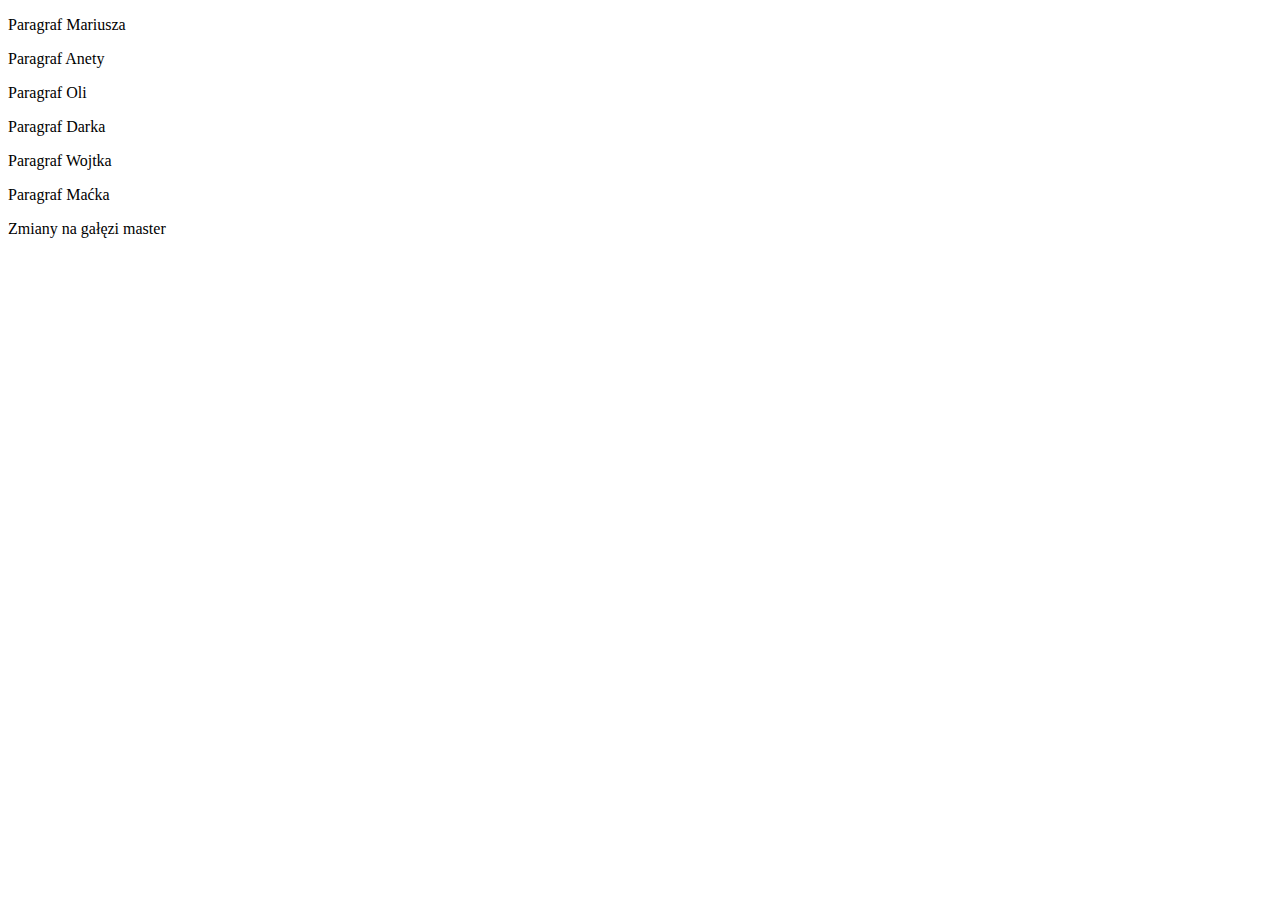
<file: index.html>
<!DOCTYPE html>
<html lang="en">
<head>
    <meta charset="UTF-8">
    <title>Document</title>
</head>
<body>
    <p>Paragraf Mariusza</p>
    <p>Paragraf Anety</p>
    <p>Paragraf Oli</p>
    <p> Paragraf Darka</p>
    <p>Paragraf Wojtka</p>
    <p>Paragraf Maćka</p>

    <p>Zmiany na gałęzi master</p>

    

</body>
</html>
</file>
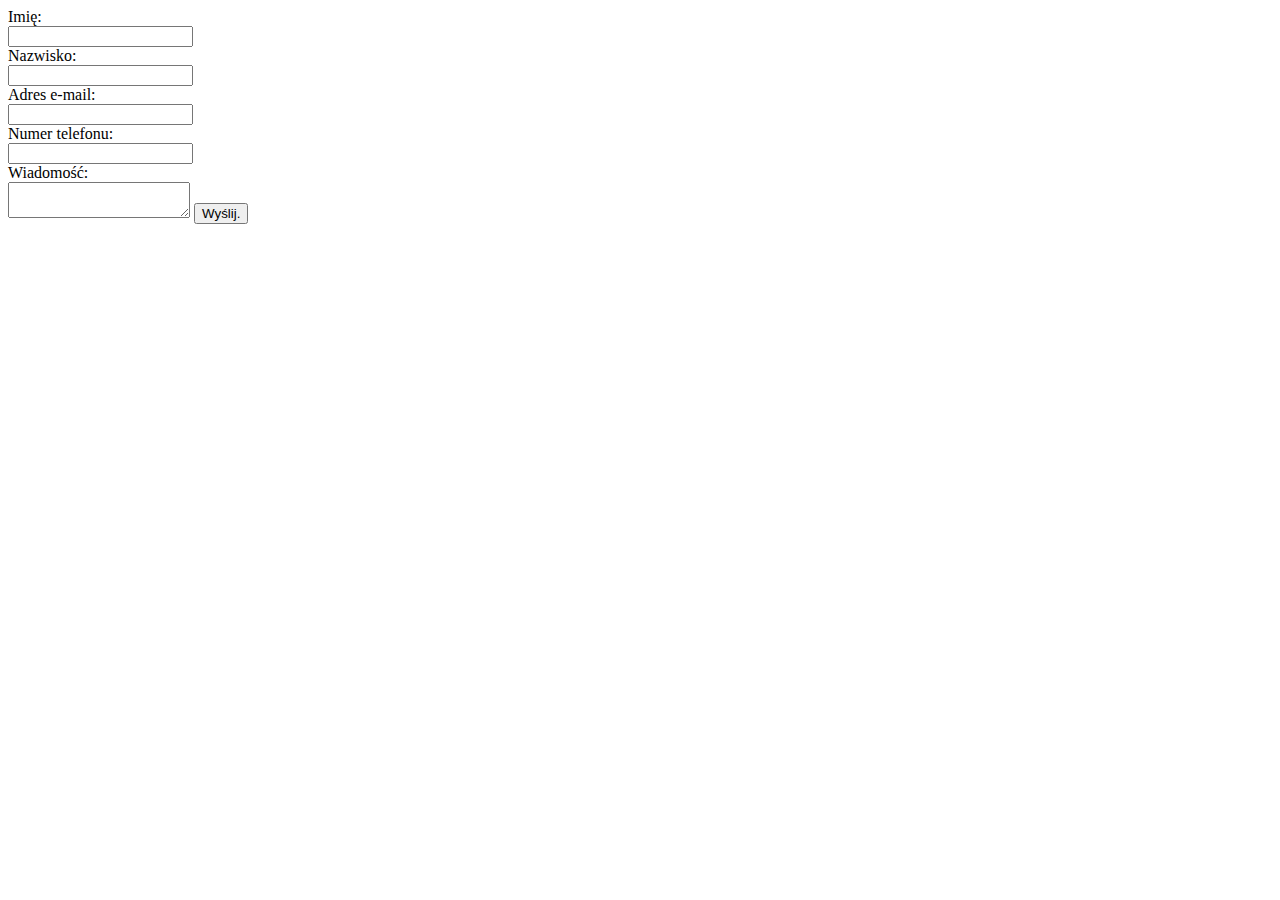
<file: formularz_html/index.html>
<!DOCTYPE html>
<html lang="en">

<head>
    <meta charset="UTF-8">
    <title>Document</title>
</head>

<body>
    <form action="https://formspree.io/dariuszkolaj@gmail.com" method="POST">
        <label for="imie"> Imię:</label><br/>
        <input type="text" name="imie" id="imie"><br/>
        <label for="nazwisko"> Nazwisko:</label><br/>
        <input type="text" name="nazwisko" id="naziwsko"><br/>
        <label for="email"> Adres e-mail:</label><br/>
        <input type="text" name="email" id="email"><br/>
        <label for="numer telefonu"> Numer telefonu:</label><br/>
        <input type="text" name="numer telefonu" id="numer telefonu"><br/>
        <label for="wiadomosc"> Wiadomość:</label><br/>
        <textarea maxlength="1000"></textarea>
        <input type="submit" value="Wyślij.">
    </form>
</body>

</html>
</file>
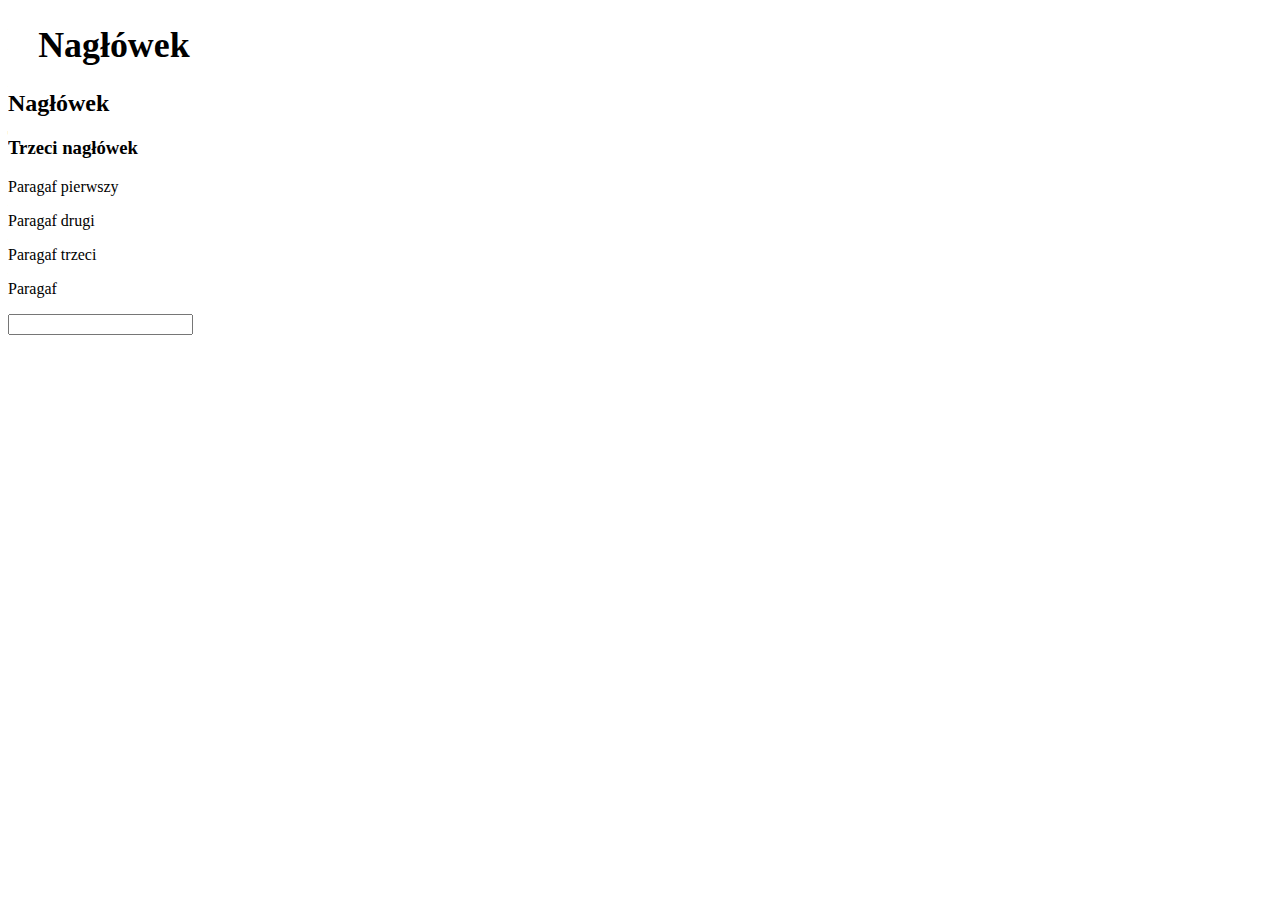
<file: jquery/index.html>
<!DOCTYPE html>
<html lang="pl">

<head>
    <meta charset="UTF-8">
    <title>jQuery</title>
    <link rel="stylesheet" href="css/style.css">
</head>

<body>


    <h1 id="first">Nagłówek</h1>
    <h2 id="second">Nagłówek</h2>
    <h3>Trzeci nagłówek</h3>
    <p class="paragraf">Paragaf pierwszy</p>
    <p class="paragraf">Paragaf drugi</p>
    <div>
        <p class="paragraf">Paragaf trzeci</p>
    </div>
    <p class="paragrafnext">Paragaf</p>
    
    <form action="#" method="post">
        <input id="inputValue" type="text">
    </form>

    <!-- Skrypt jQuery -->
    <script src="js/jquery-3.2.1.min.js"></script>

    <!-- Custom Scripts -->
    <script src="js/6-animacje.js"></script>
</body>

</html>
</file>
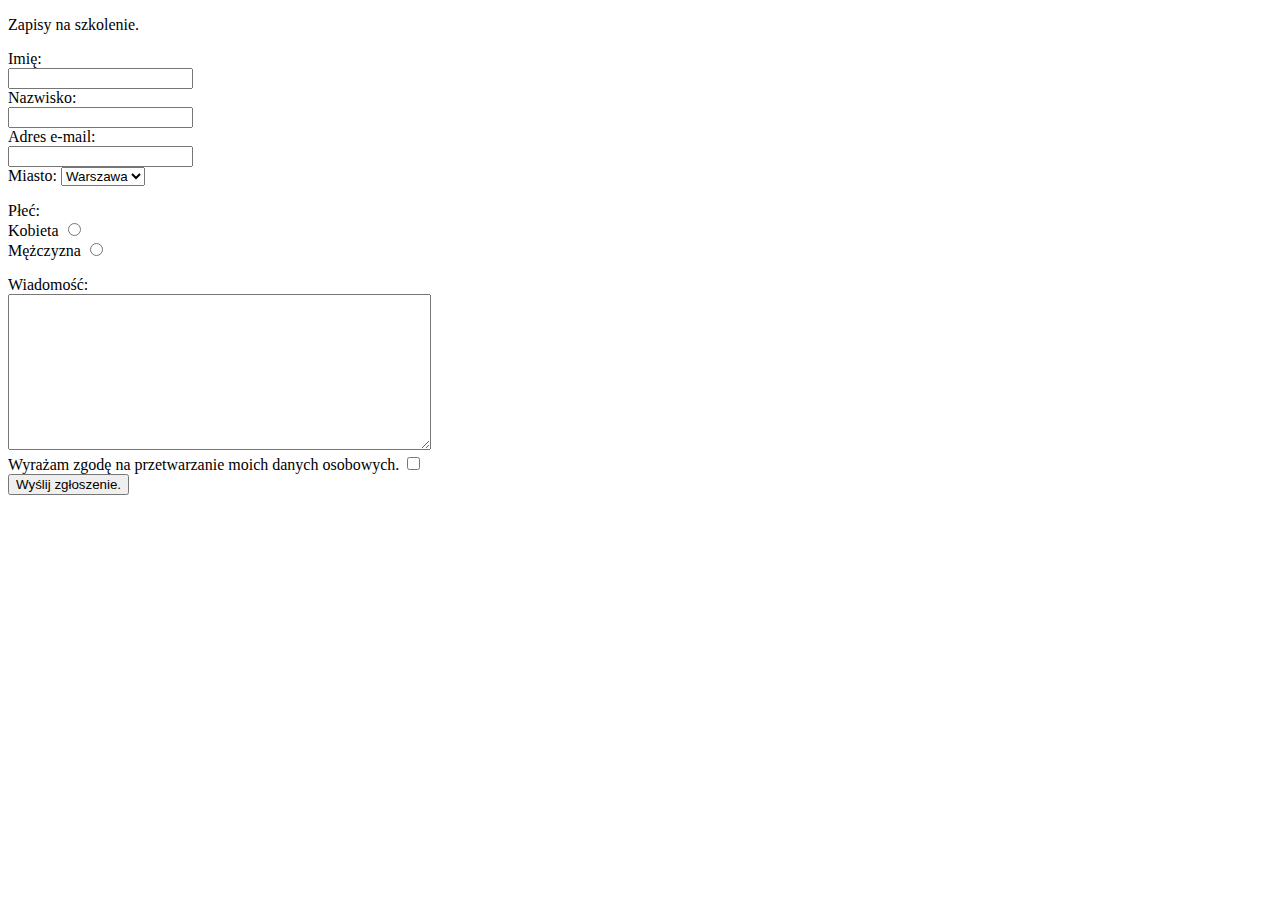
<file: zadanie-domowe-html/index.html>
<!DOCTYPE html>
<html lang="en">

<head>
    <meta charset="UTF-8">
    <title>Formularz zgłoszenia</title>
</head>

<body>
    <p>Zapisy na szkolenie.</p>

    <form action="https://formspree.io/dariuszkolaj@gmail.com" method="POST">

        <label for="imie">Imię:</label><br/>
        <input type="text" name="imie" id="imie"><br/>
        <label for="nazwisko">Nazwisko:</label><br/>
        <input type="text" name="nazwisko" id="nazwisko"><br/>
        <label for="email">Adres e-mail: </label><br/>
        <input type="text" name="email" id="email"><br/>

        <label for="miasto">Miasto:</label>
        <select name="Miasto" id="miasto">
                <option>Warszawa</option>
                <option>Kraków</option>
                <option>Białystok</option>
            </select><br/>

        <p>Płeć:<br/>
            <label for="kobieta">Kobieta</label>
            <input type="radio" name="plec" value="kobieta" /><br/>
            <label for="mezczyzna">Mężczyzna</label>
            <input type="radio" name="plec" value="mezczyna" id="mezczyzna" /><br/>
        </p>

        <label for="wiadomosc">Wiadomość:</label><br/>
        <textarea rows="10" cols="50" name="wiadomosc" id="wiadomosc"></textarea><br/>

        <label for="zgoda">Wyrażam zgodę na przetwarzanie moich danych osobowych.</label>
        <input type="checkbox" name="zgoda" id="zgoda"><br/>

        <input type="submit" value="Wyślij zgłoszenie.">
    </form>
</body>

</html>
</file>
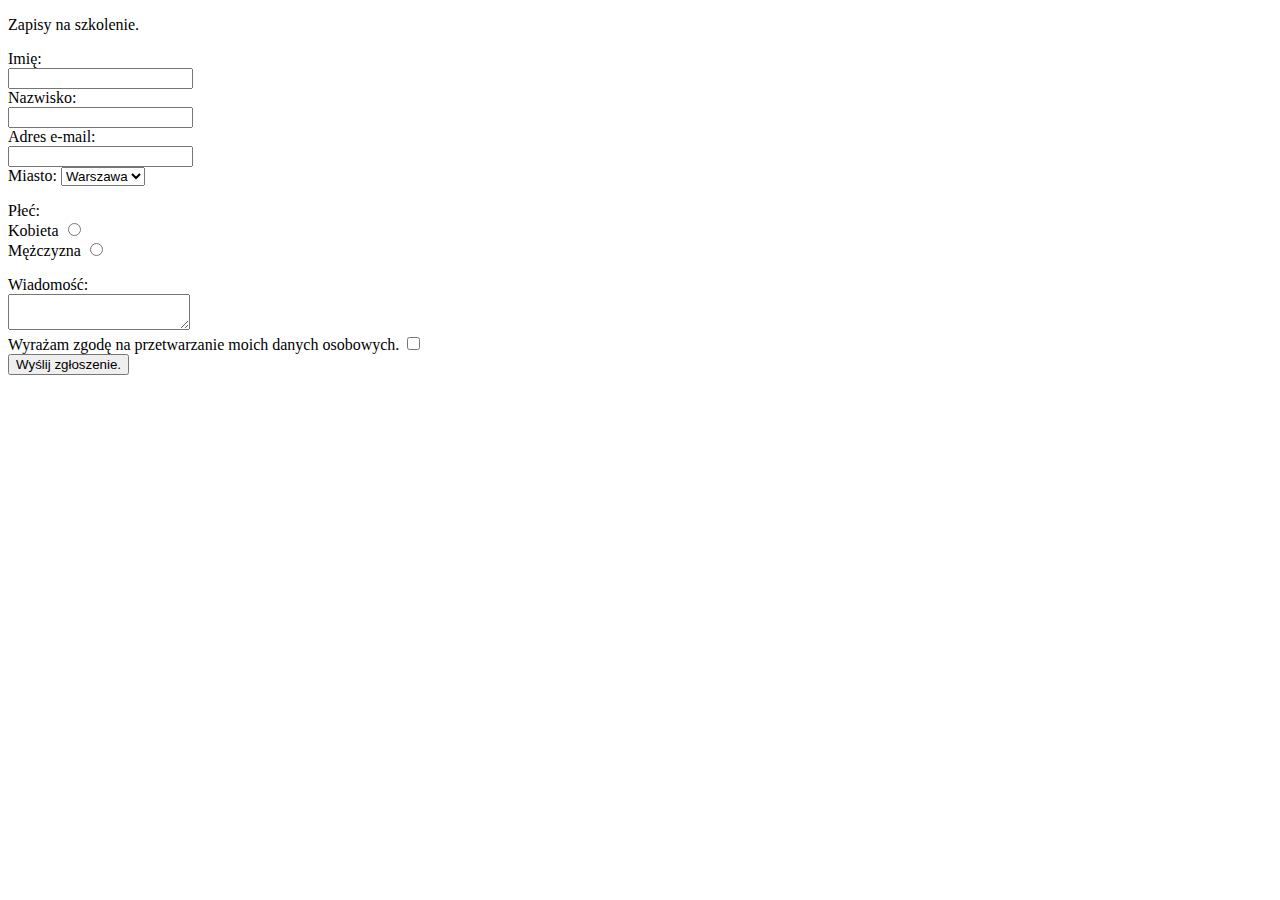
<file: zadania-domowe/zadanie-html/index.html>
<!DOCTYPE html>
<html lang="en">

<head>
    <meta charset="UTF-8">
    <title>Formularz zgłoszenia</title>
</head>

<body>
    <p>Zapisy na szkolenie.</p>
    
    <form action="https://formspree.io/dariuszkolaj@gmail.com" method="POST">

        <label for="imie">Imię:</label><br/>
            <input type="text" name="imie" id="imie"><br/>
        <label for="nazwisko">Nazwisko:</label><br/>
            <input type="text" name="nazwisko" id="nazwisko"><br/>
        <label for="email">Adres e-mail: </label><br/>
            <input type="text" name="email" id="email"><br/>
        
        <label for="miasto">Miasto:</label>
            <select name="Miasto" id="miasto">
                <option>Warszawa</option>
                <option>Kraków</option>
                <option>Białystok</option>
            </select><br/>

        <p>Płeć:<br/>
            <label for="kobieta">Kobieta</label>
            <input type="radio" name="plec" value="kobieta" id="kobieta"/><br/>
            <label for="mezczyzna">Mężczyzna</label>
            <input type="radio" name="plec" value="mezczyna"id="mezczyzna"/><br/>
        </p>
        
        <label for="wiadomosc">Wiadomość:</label><br/>
        <textarea maxlength="1000" name="wiadomosc" id="wiadomosc"></textarea><br/>
        
        <label for="zgoda">Wyrażam zgodę na przetwarzanie moich danych osobowych.</label>
        <input type="checkbox" name="zgoda" id="zgoda"><br/>
        
        <input type="submit" value="Wyślij zgłoszenie.">
    </form>
</body>

</html>
</file>
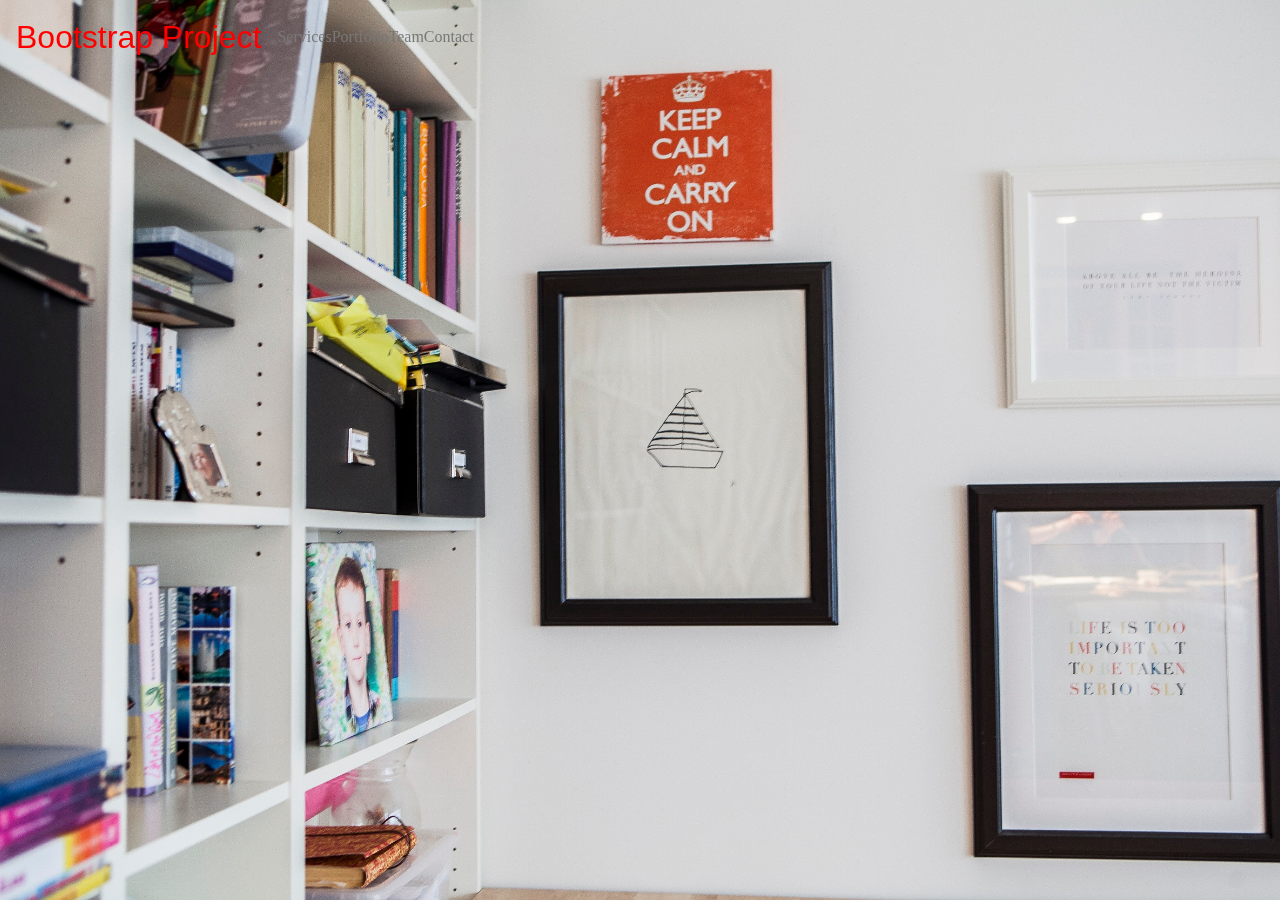
<file: zadania-zajęcia/bootstrap-portfolio/index.html>
<!DOCTYPE html>
<html lang="en">

<head>
    <meta charset="UTF-8">
    <meta name="viewport" content="width=device-width, user-scalable=no, initial-scale=1.0, maximum-scale=1.0, minimum-scale=1.0">
    <title>Portfolio</title>
    <link rel="stylesheet" href="https://maxcdn.bootstrapcdn.com/bootstrap/4.0.0-beta.2/css/bootstrap.min.css">
    <link href="https://fonts.googleapis.com/css?family=Montserrat|Roboto" rel="stylesheet">
    <link rel="stylesheet" href="css/font-awesome.min.css">
    <link rel="stylesheet" href="css/style.css">
</head>

<body>

    <nav id="main-nav" class='navbar fixed-top navbar-expand-lg navbar-light' 'navbar navbar-expand-lg navbar-light'>
        <a href="" class="navbar-brand">Bootstrap Project</a>
        <button class="navbar-toggler" type="button" data-toggle="collapse" data-target="#navbarSupportedContent" aria-controls="navbarSupportedContent" aria-expanded="false" aria-label="Toggle navigation">
        
       <span class="navbar-toggler-icon"></span></button>

        <div id="navbarSupportedContent" class="collapse navbar-collapse">

            <ul class='navbar-nav mr-auto'>
                <li class='nav-item'>Services</li>
                <li class='nav-item'>Portfolio</li>
                <li class='nav-item'>Team</li>
                <li class='nav-item'>Contact</li>
            </ul>
        </div>
    </nav>

    <header id="main-header">

    </header>

    <script src="https://code.jquery.com/jquery-3.2.1.min.js"></script>
    <script src=https://cdnjs.cloudflare.com/ajax/libs/popper.js/1.12.6/umd/popper.min.js></script>
    <script src="https://maxcdn.bootstrapcdn.com/bootstrap/4.0.0-beta.2/css/bootstrap.min.css"></script>
    <script src="js/main.js"></script>

</body>

</html>
</file>
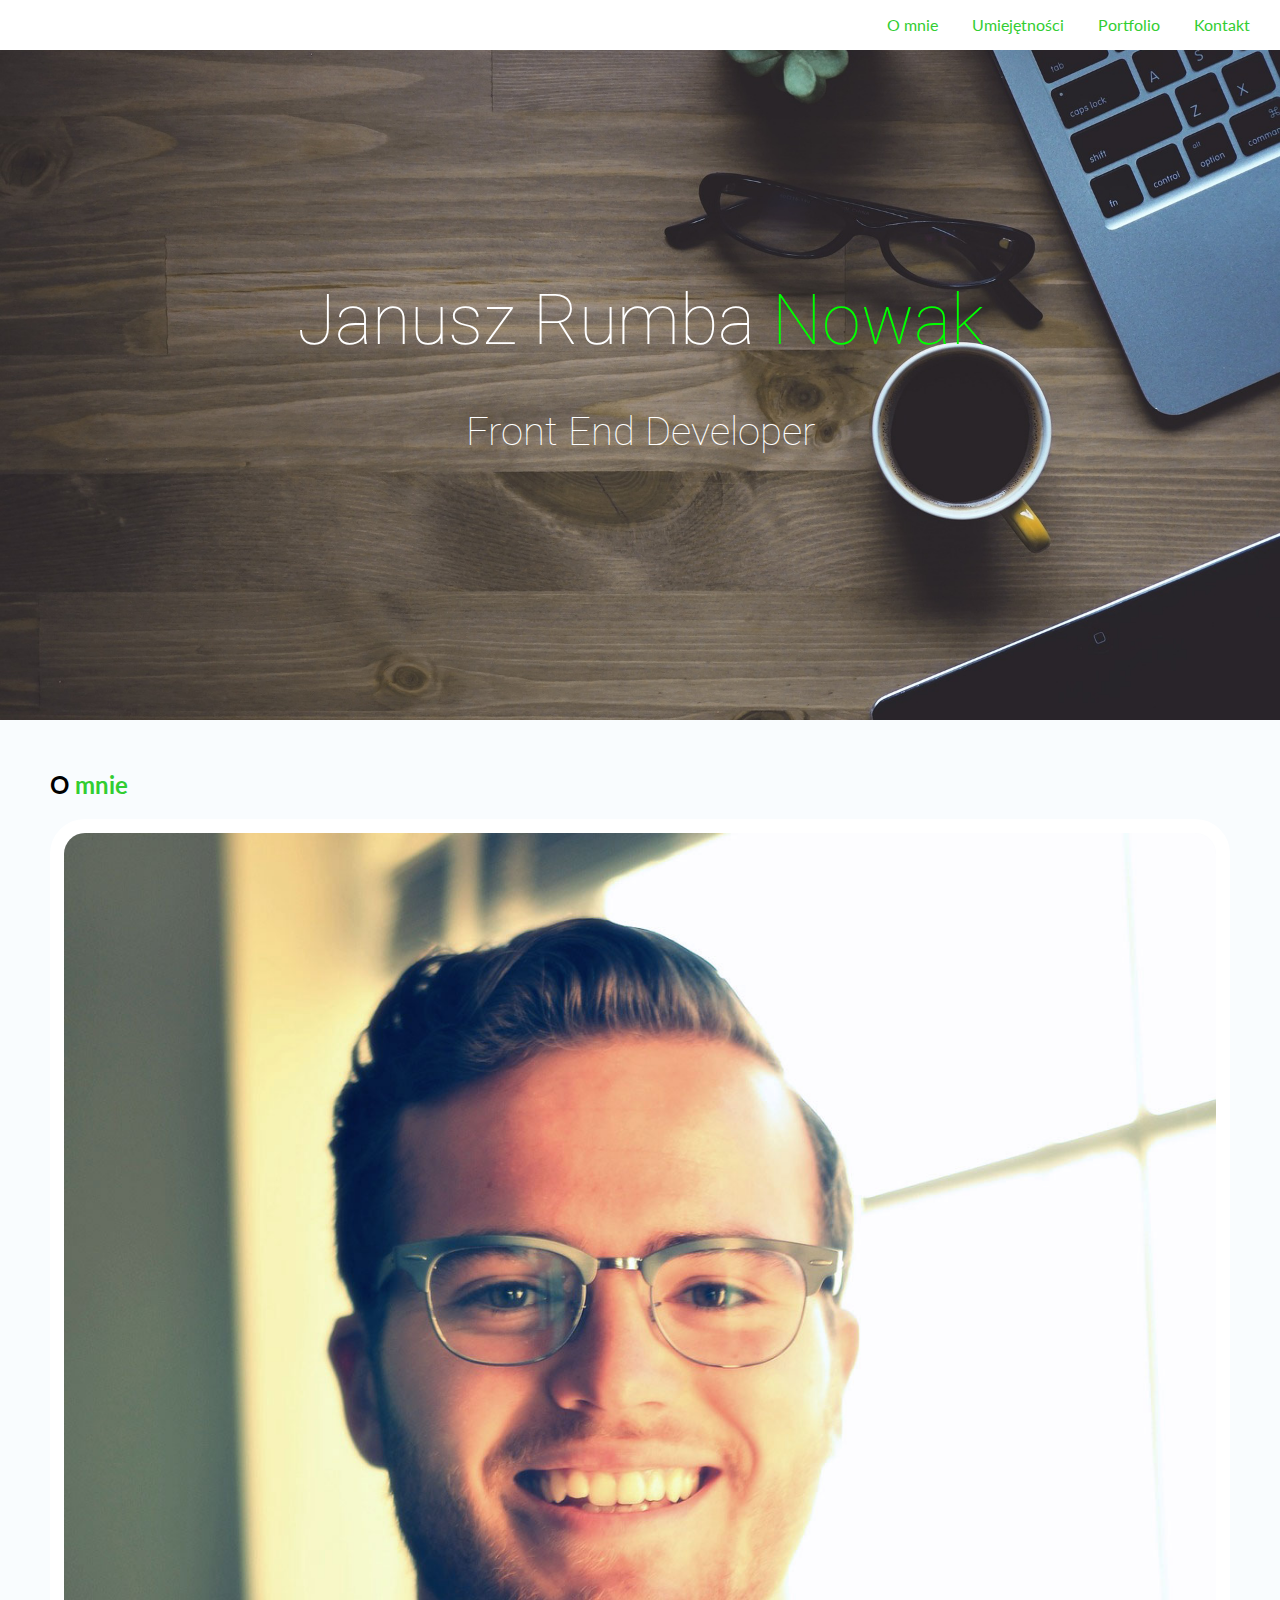
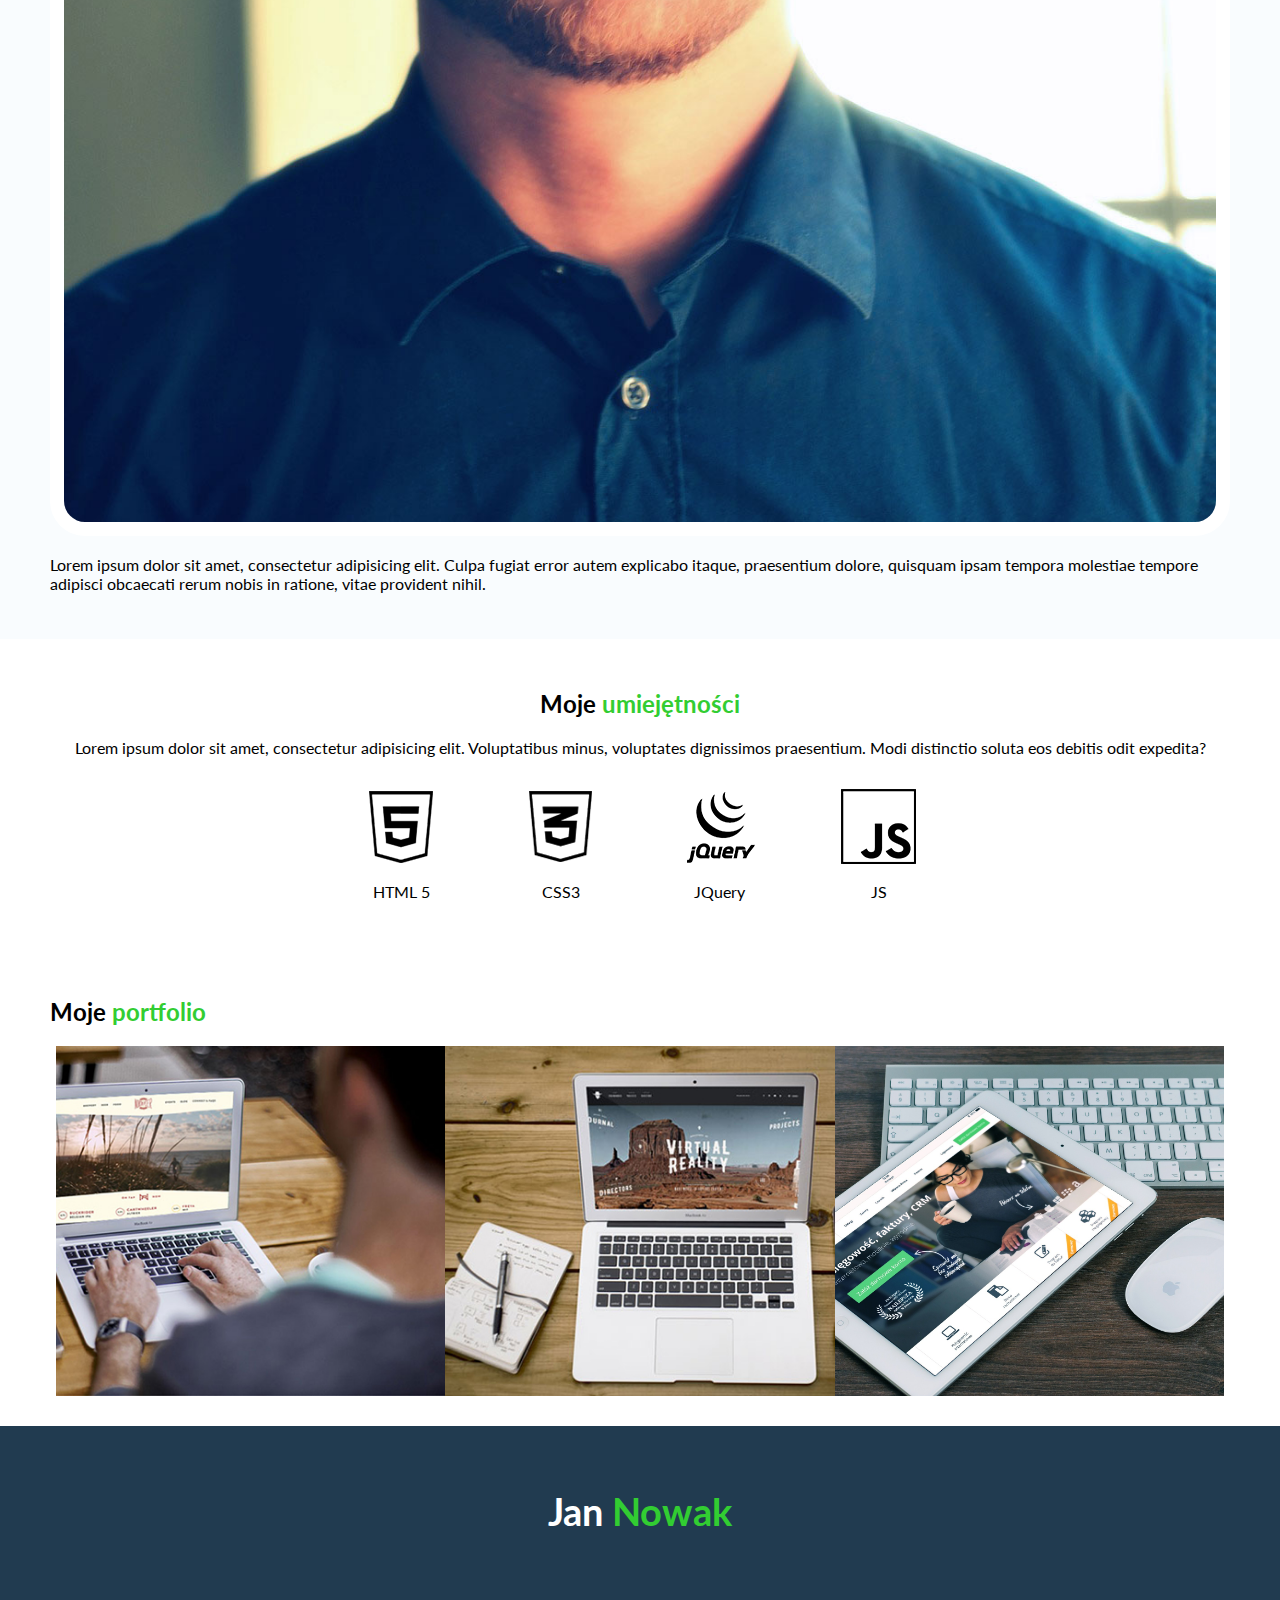
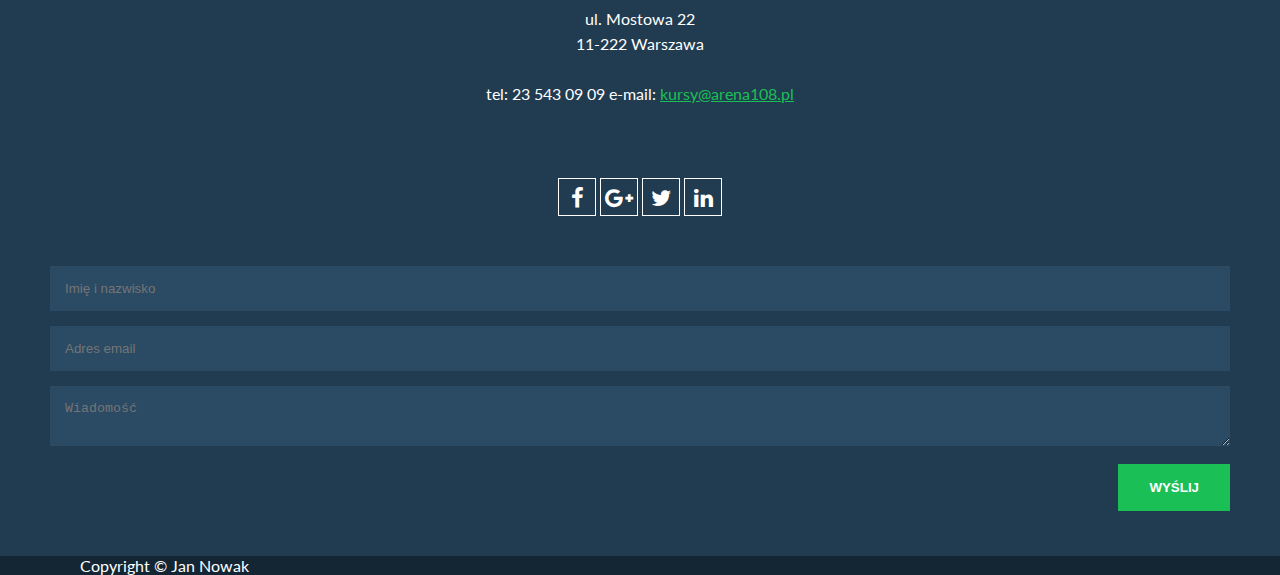
<file: zadania-zajęcia/zrobione-projekt-portfolio/index.html>
<!DOCTYPE html>
<html lang="en">

<head>
    <meta charset="UTF-8">
    <title>Moje portfolio - Jan Nowak</title>

    <!-- google fonts -->
    <link href="https://fonts.googleapis.com/css?family=Lato:100,400|Roboto:100,400&amp;subset=latin-ext" rel="stylesheet">

    <!-- style -->
    <link rel="stylesheet" href="style/style.css">
    <link rel="stylesheet" href="fonts/font-awesome-4.7.0/css/font-awesome.min.css">
    <link rel="stylesheet" href="style/responsive.css">
</head>

<body>
    <!-- nav -->
    <nav id="main-nav">

        <label for="drop" class="toggle">Menu</label>
        <input type="checkbox" id="drop" />

        <ul class="menu">
            <li class="menu-item"><a href="">O mnie</a></li>
            <li class="menu-item"><a href="">Umiejętności</a></li>
            <li class="menu-item"><a href="">Portfolio</a></li>
            <li class="menu-item"><a href="">Kontakt</a></li>
        </ul>
    </nav>

    <!-- header -->
    <header id="main-header">
        <div class="header-inner">
            <h1>Janusz Rumba<span> Nowak</span></h1>
            <h2>Front End Developer</h2>
        </div>
    </header>

    <!-- Section about start -->
    <section id="about">
        <h2>O <span>mnie</span></h2>
        <figure>
            <img src="img/jan-nowak.jpg" alt="Jan Nowak">
        </figure>
        <article class="about_info">
            <p>Lorem ipsum dolor sit amet, consectetur adipisicing elit. Culpa fugiat error autem explicabo itaque, praesentium dolore, quisquam ipsam tempora molestiae tempore adipisci obcaecati rerum nobis in ratione, vitae provident nihil.</p>
        </article>
    </section>
    <!--    Section about stop-->

    <!--   Section skills - start-->

    <section id="skills">
        <h2>Moje<span> umiejętności</span></h2>
        <p>Lorem ipsum dolor sit amet, consectetur adipisicing elit. Voluptatibus minus, voluptates dignissimos praesentium. Modi distinctio soluta eos debitis odit expedita?</p>
        <div id="skills-icons">
            <figure id="skills-icons-item">
                <img src="icons/html5.png" alt="Ikona HTML5">
                <figcaption>HTML 5</figcaption>
            </figure>
            <figure id="skills-icons-item">
                <img src="icons/css3.png" alt="Ikona CSS3">
                <figcaption>CSS3</figcaption>
            </figure>
            <figure id="skills-icons-item">
                <img src="icons/jquery.png" alt="Ikona JQuery">
                <figcaption>JQuery</figcaption>
            </figure>
            <figure id="skills-icons-item">
                <img src="icons/js.png" alt="JS">
                <figcaption>JS</figcaption>
            </figure>
        </div>
    </section>
    <!--   section skills stop-->

    <!--   section portfolio start-->
    <section id="portfolio">
        <h2>Moje<span> portfolio</span></h2>
        <div class="portfolio-items">
            <div class="portfolio-item" id="portfolio-item-1">
                <div class="item-mask">
                    <div class="item-content">
                        <div class="item-content-inner">
                            <h3>Lorem ipsum.</h3>
                            <p class="project-description">Lorem ipsum dolor sit amet, consectetur adipisicing elit. Excepturi, nostrum.</p>
                            <h4>Wykorzystane technologie:</h4>
                            <p class="project-technologies">HTML5 CSS3, RWD, JS</p>
                            <a href="#" class="project-link"><i class="fa fa-link fa-2x"></i></a>
                        </div>
                    </div>
                </div>

            </div>
            <div class="portfolio-item" id="portfolio-item-2">
                <div class="item-mask">
                    <div class="item-content">
                        <div class="item-content-inner">
                            <h3>Lorem ipsum.</h3>
                            <p class="project-description">Lorem ipsum dolor sit amet, consectetur adipisicing elit. Excepturi, nostrum.</p>
                            <h4>Wykorzystane technologie:</h4>
                            <p class="project-technologies">HTML5 CSS3, RWD, JS</p>
                            <a href="#" class="project-link">
                              <i class="fa fa-link fa-2x"></i>
                          </a>
                        </div>
                    </div>
                </div>
            </div>
            <div class="portfolio-item" id="portfolio-item-3">
                <div class="item-mask">
                    <div class="item-content">
                        <div class="item-content-inner">
                            <h3>Lorem ipsum.</h3>
                            <p class="project-description">Lorem ipsum dolor sit amet, consectetur adipisicing elit. Excepturi, nostrum.</p>
                            <h4>Wykorzystane technologie:</h4>
                            <p class="project-technologies">HTML5 CSS3, RWD, JS</p>
                            <a href="#" class="project-link">
                              <i class="fa fa-link fa-2x"></i>
                          </a>
                        </div>
                    </div>
                </div>
            </div>
        </div>
    </section>


    <!--   section portfolio stop-->
    <!--kontakt-->
    <section id="contact">
        <div class="contact-data">
            <h2>Jan <span> Nowak</span></h2>
            <address>
           ul. Mostowa 22 <br>
           11-222 Warszawa <br><br>
           tel: 23 543 09 09
           e-mail: <a href="mailto:kk@op.pl">
              kursy@arena108.pl
               
           </a>
       </address>
            <div class="contact-social-icons">
                <a href="#"><i class="fa fa-facebook"></i> </a>
                <a href="#"><i class="fa fa-google-plus"></i> </a>
                <a href="#"><i class="fa fa-twitter"></i> </a>
                <a href="#"><i class="fa fa-linkedin"></i> </a>

            </div>
        </div>
        <div class="contact-form">
            <form action "">
                <input type="text" name="name" placeholder="Imię i nazwisko">
                <input type="email" name="email" placeholder="Adres email">
                <textarea name="message" placeholder="Wiadomość"></textarea>
                <input type="submit" value="wyślij">
            </form>
        </div>
    </section>
    <!--kontakt -koniec -->

    <!--Footer start-->
    <footer>
        <p class="copyright">Copyright &copy Jan Nowak</p>
    </footer>
    <!--Footer Stop-->
</body>

</html>
</file>
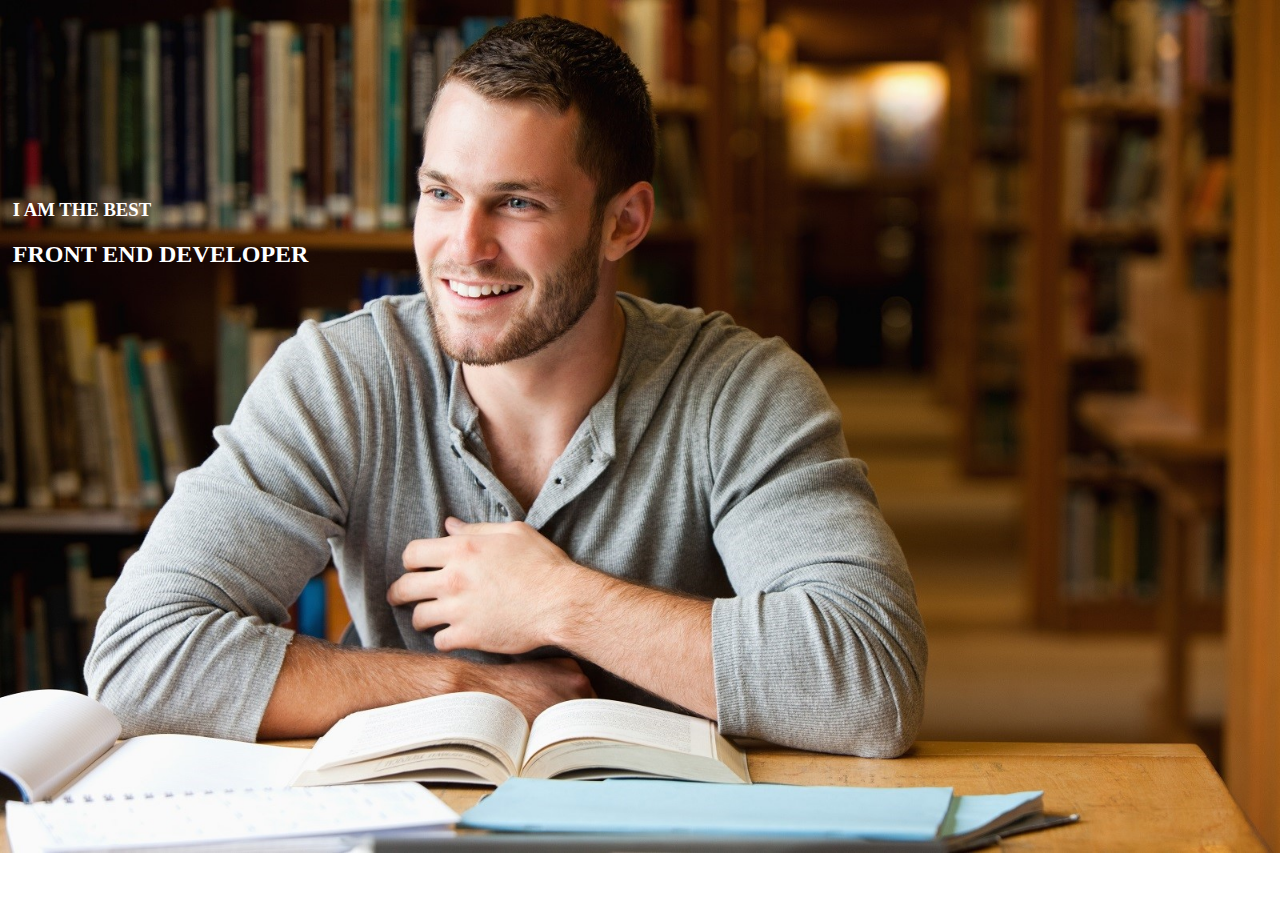
<file: zadania-domowe/zadanie-css-rwd/praca-css-rwd/index.html>
<!DOCTYPE html>
<html lang="en">
<head>
    <meta charset="UTF-8">
    <title>Zadanie domowe</title>
    <meta name="viewport" content="width=device-width, user-scalable=no, initial-scale=1.0, maximum-scale=1.0, minimum-scale=1.0">
    <link rel="stylesheet" href="css/style.css">
    <link rel="stylesheet" href="css/responsive.css">
</head>
<body>
    <figure>
        <img class="image-small" src="zadanie-domowe-rwd-materialy/obrazy/man-1.jpg" alt="obraz-maly">
        <img class="image-large" src="zadanie-domowe-rwd-materialy/obrazy/man-2.jpg" alt="man-2.jpg">
    </figure>
    <div id="text">
        <h3>I AM THE BEST</h3>
        <h2>FRONT END DEVELOPER</h2>
    </div>
</body>
</html>
</file>
<file: jquery/css/style.css>
.blue {
    color:blue;
}
</file>
<file: zadania-zajęcia/bootstrap-portfolio/css/style.css>
body {
    font-family: 'Roboto Slab', serif;
    color: #777;
}

section {
    padding: 60px 0;
}

/*Main nav styles*/

#main-nav a.navbar-brand {
    color: red;
    font-family: 'Montserrant', sans-serif;
    font-size: 2em;
}

#main-nav .nav-item a {
    color: red;
    text-transform: uppercase;
    font-family: 'Montserrant', sans-serif;
}

#main-nav .nav-item a:hover {
    color: #0ed8d6;
}

#main-nav.scroll {
    background-color: rgba(14, 216, 214, 0.75);
}

#main-nav.scroll .nav-item a:hover {
    color: #777;
}

/*Main nav style END*/

/*Main headers styles*/

#main-header {
    background-image: url(../img/header/pictures_on_the_wall.jpg);
    background-size: cover;
    background-position: center;
    height: 100vh;

}

/*Main headers style*/
</file>
<file: zadania-zajęcia/zrobione-projekt-portfolio/style/style.css>
/* general */

* {
    box-sizing: border-box;
}

body {
    margin: 0;
    font-family: "Lato", sans-serif;
}

h2 span {
    color: limegreen;
}

section {
    padding: 30px 50px;
}

.clear {
    clear: both;
}

/* nawigacja */

#main-nav {
    z-index: 1;
    width: 100%;
    position: fixed;
    background-color: #FFFFFF;
    height: 50px;
}

#main-nav .toggle, [id='drop'] {
    display: none;
}

#main-nav .menu {
    margin: 0;
    list-style-type: none;
    text-align: right;
    background-color:#fff;
}

#main-nav .menu .menu-item {
    display: inline-block;
    margin-right: 30px;
    line-height: 50px;
}

#main-nav .menu .menu-item a {
    text-decoration: none;
    color: limegreen;
}

#main-nav .menu .menu-item a:hover {
    color: #333333;
}

/* header */

#main-header {
    height: 80vh;
    background: url('../img/header-background.jpg') no-repeat;
    background-size: cover;
    background-position: center;
    position: relative;
}

#main-header .header-inner {
    position: absolute;
    top: 50%;
    transform: translateY(-50%);
    width: 100%;
    text-align: center;
    color: #FFFFFF;
    font-family: "Roboto", sans-serif;
}

#main-header .header-inner h1 {
    font-size: 70px;
}

#main-header .header-inner h1 span {
    color: lime;
}

#main-header .header-inner h1,
#main-header .header-inner h2 {
    font-weight: 100;
}

#main-header .header-inner h2 {
    font-size: 40px;
}

/* Section about start */

#about {
    background-color: #F9FCFE;
    overflow: hidden;
}

#about > figure {
    width: 50%;
    float: left;
    margin: 0;
    text-align: center;
}

#about > article {
    width: 50%;
    float: left;
}

#about > figure > img {
    max-height: 350px;
    border: 14px #fff solid;
    border-radius: 35px;
    /*    15 px - promień okręgu zaokrąglenia*/
    max-width: 100%;
}

/*Section about stop*/

/*Section skills - start*/

#skills {
    text-align: center;
}

#skills div#skills-icons {
    text-align: center;
}

#skills #skills-icons figure {
    display: inline-block;
}

#skills #skills-icons figure img {
    margin-bottom: 15px;
}

/*section skills stop*/

/*Section Portfolio - Start*/

#portfolio #portfolio-item-1 {
    background-image: url(../img/portfolio1.jpg)
}

#portfolio #portfolio-item-2 {
    background-image: url(../img/portfolio2.jpg)
}

#portfolio #portfolio-item-3 {
    background-image: url(../img/portfolio3.jpg)
}

#portfolio .portfolio-items {
    text-align: center;
    font-size: 0;
}

#portfolio .portfolio-items .portfolio-item {
    height: 350px;
    background-repeat: no-repeat;
    background-position: center;
    background-size: cover;
    display: inline-block;
    width: 33%;
    position: relative;
}

#portfolio .portfolio-items .portfolio-item .item-mask {
    background-color: rgba(42, 61, 79, 0.8);
    width: 100%;
    height: 100%;
    opacity: 0;
    transition: all 0.3s ease-in-out;
    position: absolute;
    font-size: initial;
}

#portfolio .portfolio-items .portfolio-item .item-mask:hover {
    opacity: 1;
}

#portfolio .portfolio-items .portfolio-item .item-mask .item-content {
    border: 1px solid #fff;
    margin: 10px;
    height: 330px;
    position: relative;

}

#portfolio .portfolio-items .portfolio-item .item-mask .item-content .item-content-inner {
    color: #fff;
    position: absolute;
    top: 50%;
    transform: translateY(-50%);
    right: 0;
    left: 0;
    padding: 5px;

}

#portfolio .portfolio-items .portfolio-item .item-mask .item-content .item-content-inner a {
    color: #fff;
}


#portfolio .portfolio-items .portfolio-item .item-mask .item-content .item-content-inner a:hover {
    color: #1ac056;
}

/*section portfolio stop*/

/*section contact start*/

#contact {
    background-color: #213B50;
    color: #fff;
    overflow: hidden;
}

#contact .contact-data {
    width: 50%;
    float: left;
}

#contact .contact-data h2 {
    text-align: left;
    font-size: 38px;
}

#contact .contact-data address {
    font-style: normal;
    margin: 72px 0;
    line-height: 25px;

}

#contact .contact-data address a {
    color: #1AC056;
}

#contact .contact-data .contact-social-icons a {
    display: inline-block;
    color: #fff;
    height: 38px;
    width: 38px;
    text-align: center;
    line-height: 38px;
    border: 1px solid #fff;
    margin-right: 30px;
    font-size: 22px;
}

#contact .contact-data .contact-social-icons a:hover {
    color: #213b50;
    border: 1px solid #213b50;
    background-color:
}

/*formularz kontaktowy*/

#contact .contact-form {
    width: 50%;
    float: left;
    margin-top: 50px;

}

#contact .contact-form form input,
#contact .contact-form form textarea {
    width: 100%;
    padding: 15px;
    margin-bottom: 15px;
    background-color: #2b4a64;
    border: #2b4a64;
    0px;
    color: #fff;
}

#contact .contact-form form input:focus,
#contact .contact-form form textarea:focus {
    background-color: #426684;

}

#contact .contact-form form input[type="submit"] {
    background-color: #1ac056;
    color: #fff;
    width: auto;
    text-transform: uppercase;
    font-weight: 600;
    padding: 15px 30px;
    float: right;
    border: 1px #1ac056 solid;
}

#contact .contact-form form input[type="submit"]:hover {
    background-color: #fff;
    color: #1ac056;
}

footer {
    background-color: #142634;
    color: #fff;
    padding: 0 80px;
}

footer p {
    margin:0;
}
</file>
<file: zadania-zajęcia/zrobione-projekt-portfolio/style/responsive.css>
@media all and (max-width: 1200px) {
    /* Responsive Portfolio Section*/
    #portfolio .portfolio-items .portfolio-item {
        width: 50%;
    }
    #portfolio .portfolio-items .portfolio-item:last-child {
        width: 100%;
    }
}

@media all and (max-width: 992px) {
    #main-nav .toggle {
        display: block;
        background-color: #fff;
        padding: 0 20px;
        color: #1ac056;
        font-size: 20px;
        line-height: 60px;
        text-decoration: none;
        border: none;
        text-align: right;
    }
    #main-nav ul {
        display: none;
    }

    #main-nav #drop:checked + ul {
        display: block;
    }
    #main-nav > ul > li {
        display: block;
        width: 100%;
        padding: 20px;
        text-align: right;
    }
    /*    responsive header*/
    #main-header .main-header-content {
        padding: 10%;

    }
    #portfolio .portfolio-items .portfolio-item {
        width: 100%;
    }


}


/*responsive about section*/

#about > figure {
    width: 100%;
}

#about > figure > img {
    max-height: inherit;
}

#about > article {
    width: 100%;
}

/*contact*/

#contact .contact-data,
#contact .contact-data h2 {
    width: 100%;
    text-align: center;
}

#contact .contact-form {
    width: 100%;
}

#contact .contact-data .contact-social-icons a {
    margin: 0;
}

@media all and (max-width: 768px) {
    section {
        padding: 0 40px 50px;
    }

    #main-header .main-header-content h1 {
        font-size: 3em;
    }
    #main-header .main-header-content h2 {
        font-size: 1, 5em;
    }

}

@media all and (max-width: 576px) {
    section {
        padding: 0 10px 30px;
    }

}
</file>
<file: zadania-domowe/zadanie-css-rwd/praca-css-rwd/css/style.css>
body {
    margin: 0;
    background-color: white;
    font-family: verdana;
    font-size: 16px;
}

figure {
    margin: 0;
    position: relative;
}


figure img {
    width: 100%;
}

#text {
    position: absolute;
    top: 40%;
    margin: 0;
    color: white;
    left: 5%;
}
</file>
<file: zadania-domowe/zadanie-css-rwd/praca-css-rwd/css/responsive.css>
@media all and (max-width: 991px) {
    #text {
        display: inline-block;
        color: black;
        position: relative;
        width:100%;
        text-align:center;
    }

    #image-small {
        display: block;
        background-image: url(../zadanie-domowe-rwd-materialy/obrazy/man-1.jpg)

    }

    #image-large {

        display: none;

    }

}


@media all and (min-width: 992px) and (max-width: 1170px) {
    .image-small {
        display: none;
    }
    .image-large {
        display: block;
    }

    #text {
        left: 60%;
        top: 10%;
    }
}

@media all and (min-width: 1171px) {

    .image-large {
        display: block;
    }

    .image-small {
        display: none;
    }

    #text {
        left: 1%;
        top: 20%;
    }

}
</file>
